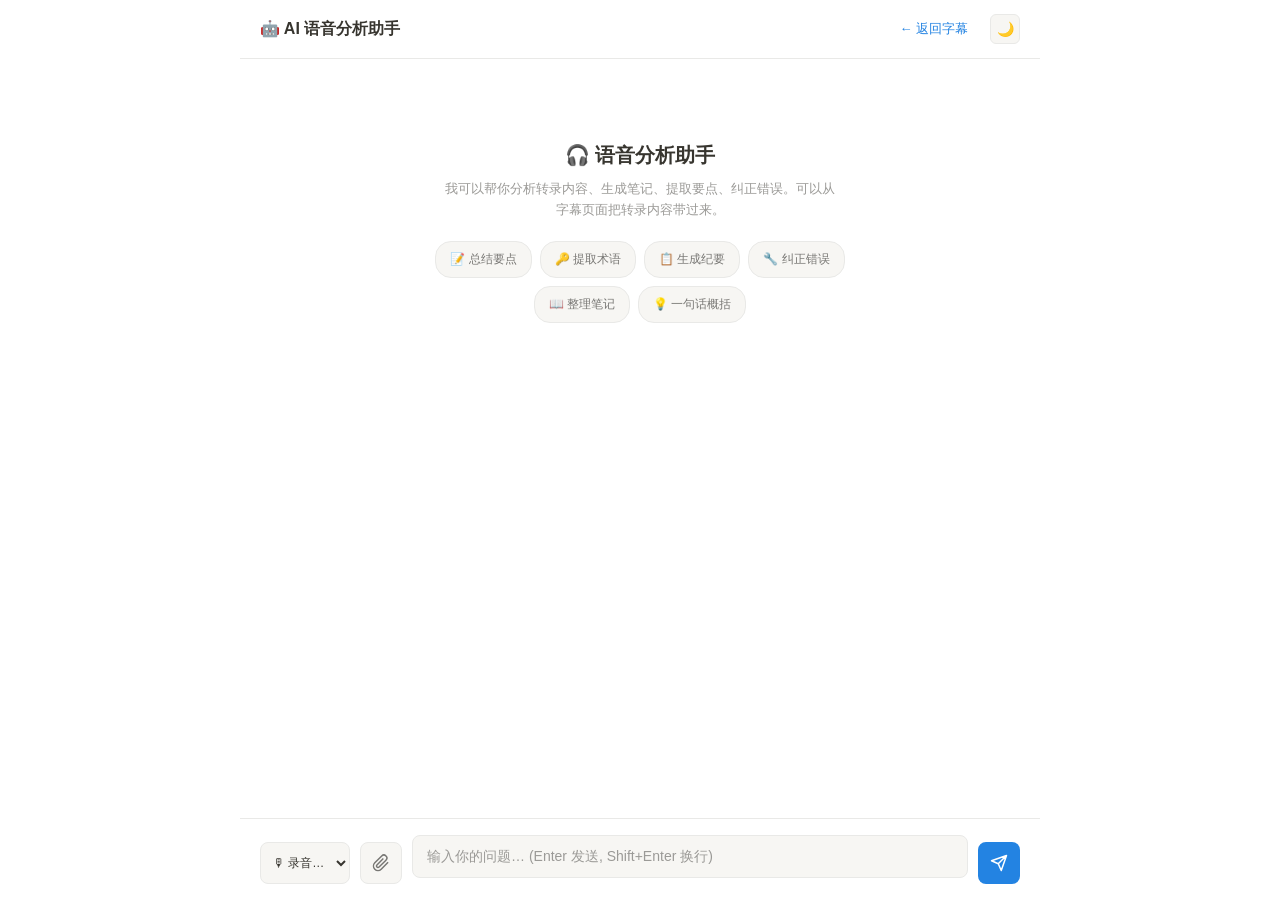
<file: static/chat.html>
<!DOCTYPE html>
<html lang="zh-CN">
<head>
<meta charset="UTF-8" />
<meta name="viewport" content="width=device-width, initial-scale=1.0" />
<title>AI 语音分析助手 · Chat</title>
<style>
:root, [data-theme="light"] {
  --bg: #ffffff; --bg-soft: #f7f6f3; --bg-hover: #efeeec;
  --border: #e9e9e7; --text: #37352f; --text-soft: #787774; --text-faint: #9b9a97;
  --accent: #2383e2; --accent-soft: #e7f3fb;
  --shadow: 0 4px 12px rgba(15,15,15,0.08); --radius: 8px;
  --msg-user: #e7f3fb; --msg-ai: var(--bg-soft);
}
[data-theme="dark"] {
  --bg: #191919; --bg-soft: #202020; --bg-hover: #2a2a2a;
  --border: #333; --text: #e8e8e6; --text-soft: #9b9a97; --text-faint: #6b6b6b;
  --accent: #529CCA; --accent-soft: #1a3a52;
  --shadow: 0 4px 12px rgba(0,0,0,0.4);
  --msg-user: #1a3a52; --msg-ai: #252525;
}
* { box-sizing: border-box; margin: 0; padding: 0; }
html, body { height: 100%; font-family: -apple-system, BlinkMacSystemFont, "Segoe UI", "Noto Sans SC", sans-serif; background: var(--bg); color: var(--text); font-size: 14px; line-height: 1.6; transition: background 0.3s; }
.app { height: 100vh; display: flex; flex-direction: column; max-width: 800px; margin: 0 auto; }

/* Header */
header { display: flex; align-items: center; gap: 12px; padding: 14px 20px; border-bottom: 1px solid var(--border); }
.brand { font-weight: 600; font-size: 16px; display: flex; align-items: center; gap: 8px; }
.spacer { flex: 1; }
.back-link { font-size: 13px; color: var(--accent); text-decoration: none; padding: 4px 10px; border-radius: 4px; transition: background 0.12s; }
.back-link:hover { background: var(--accent-soft); }
.theme-btn { width: 30px; height: 30px; border: 1px solid var(--border); background: var(--bg-soft); border-radius: 6px; cursor: pointer; font-size: 14px; display: grid; place-items: center; }
.theme-btn:hover { background: var(--bg-hover); }

/* Messages */
.messages { flex: 1; overflow-y: auto; padding: 20px; display: flex; flex-direction: column; gap: 16px; }
.messages::-webkit-scrollbar { width: 6px; }
.messages::-webkit-scrollbar-thumb { background: var(--border); border-radius: 6px; }
.msg { max-width: 85%; padding: 12px 16px; border-radius: var(--radius); font-size: 14px; line-height: 1.7; white-space: pre-wrap; word-break: break-word; }
.msg-user { align-self: flex-end; background: var(--msg-user); color: var(--text); border-bottom-right-radius: 2px; }
.msg-ai { align-self: flex-start; background: var(--msg-ai); color: var(--text); border-bottom-left-radius: 2px; }
.msg-ai .thinking { color: var(--text-faint); font-style: italic; }
.msg-system { align-self: center; font-size: 12px; color: var(--text-faint); background: transparent; padding: 4px 12px; }

/* Welcome */
.welcome { text-align: center; padding: 60px 20px; color: var(--text-faint); }
.welcome h2 { font-size: 20px; color: var(--text); margin-bottom: 8px; }
.welcome p { font-size: 13px; max-width: 400px; margin: 0 auto 20px; }
.suggestions { display: flex; flex-wrap: wrap; gap: 8px; justify-content: center; max-width: 500px; margin: 0 auto; }
.suggestion { padding: 8px 14px; font-size: 12px; background: var(--bg-soft); border: 1px solid var(--border); border-radius: 16px; cursor: pointer; color: var(--text-soft); transition: all 0.12s; }
.suggestion:hover { background: var(--accent-soft); color: var(--accent); border-color: var(--accent); }

/* Input area */
.input-area { padding: 16px 20px; border-top: 1px solid var(--border); display: flex; gap: 10px; align-items: flex-end; }
.input-wrap { flex: 1; position: relative; }
.input-wrap textarea { width: 100%; min-height: 42px; max-height: 160px; padding: 10px 14px; border: 1px solid var(--border); border-radius: var(--radius); background: var(--bg-soft); color: var(--text); font-size: 14px; font-family: inherit; line-height: 1.5; resize: none; outline: none; transition: border-color 0.15s; }
.input-wrap textarea:focus { border-color: var(--accent); }
.input-wrap textarea::placeholder { color: var(--text-faint); }
.send-btn { width: 42px; height: 42px; border: none; background: var(--accent); color: #fff; border-radius: var(--radius); cursor: pointer; display: grid; place-items: center; transition: opacity 0.12s; flex-shrink: 0; }
.send-btn:hover { opacity: 0.85; }
.send-btn:disabled { opacity: 0.4; cursor: not-allowed; }
.send-btn svg { width: 18px; height: 18px; stroke: currentColor; fill: none; stroke-width: 2; }

/* Context indicator */
.context-bar { padding: 6px 20px; background: var(--accent-soft); color: var(--accent); font-size: 12px; display: flex; align-items: center; gap: 8px; border-bottom: 1px solid var(--border); }
.context-bar .close-ctx { cursor: pointer; font-size: 14px; margin-left: auto; }
.context-bar .close-ctx:hover { opacity: 0.6; }

/* File upload */
.upload-btn { width: 42px; height: 42px; border: 1px solid var(--border); background: var(--bg-soft); border-radius: var(--radius); cursor: pointer; display: grid; place-items: center; transition: all 0.12s; flex-shrink: 0; color: var(--text-soft); }
.upload-btn:hover { background: var(--bg-hover); color: var(--accent); border-color: var(--accent); }
.upload-btn svg { width: 18px; height: 18px; stroke: currentColor; fill: none; stroke-width: 2; }
.file-chips { display: flex; flex-wrap: wrap; gap: 6px; padding: 0 20px 8px; }
.file-chip { display: inline-flex; align-items: center; gap: 5px; padding: 4px 10px; font-size: 11px; background: var(--bg-soft); border: 1px solid var(--border); border-radius: 12px; color: var(--text-soft); }
.file-chip .chip-del { cursor: pointer; font-size: 13px; color: var(--text-faint); margin-left: 2px; }
.file-chip .chip-del:hover { color: var(--text); }
.upload-progress { font-size: 11px; color: var(--accent); padding: 4px 20px; display: none; }
.upload-progress.show { display: block; }

/* Recording selector in the input row (optional: load a saved recording as context) */
.input-select { height: 42px; max-width: 140px; padding: 0 8px; font-size: 12px; border: 1px solid var(--border); background: var(--bg-soft); color: var(--text); border-radius: var(--radius); cursor: pointer; flex-shrink: 0; }
.input-select:hover { border-color: var(--accent); }

@media (max-width: 640px) {
  .app { max-width: 100%; }
  header { padding: 10px 14px; }
  .messages { padding: 14px; }
  .input-area { padding: 12px 14px; }
}
</style>
</head>
<body>
<div class="app">
  <header>
    <div class="brand">🤖 AI 语音分析助手</div>
    <div class="spacer"></div>
    <a class="back-link" href="/">← 返回字幕</a>
    <button class="theme-btn" id="themeBtn">🌙</button>
  </header>

  <div class="context-bar" id="contextBar" style="display:none;">
    <span>📎 已加载转录上下文 (<span id="contextCount">0</span> 句)</span>
    <span class="close-ctx" id="clearContext">✕</span>
  </div>

  <div class="messages" id="messages">
    <div class="welcome" id="welcome">
      <h2>🎧 语音分析助手</h2>
      <p>我可以帮你分析转录内容、生成笔记、提取要点、纠正错误。可以从字幕页面把转录内容带过来。</p>
      <div class="suggestions">
        <div class="suggestion" data-q="帮我总结这段内容的要点">📝 总结要点</div>
        <div class="suggestion" data-q="提取其中的关键术语和概念">🔑 提取术语</div>
        <div class="suggestion" data-q="生成一份简洁的会议纪要">📋 生成纪要</div>
        <div class="suggestion" data-q="找出可能的识别错误并纠正">🔧 纠正错误</div>
        <div class="suggestion" data-q="把内容整理成课堂笔记格式">📖 整理笔记</div>
        <div class="suggestion" data-q="用一段话概括全部内容">💡 一句话概括</div>
      </div>
    </div>
  </div>

  <div class="file-chips" id="fileChips"></div>
  <div class="upload-progress" id="uploadProgress">⏳ 正在转写音频文件…</div>

  <div class="input-area">
    <input type="file" id="fileInput" style="display:none;" multiple accept=".txt,.srt,.vtt,.json" />
    <select id="recordingSelect" class="input-select" title="选择已录制的录音（可选，加载为分析上下文）">
      <option value="">🎙 录音…</option>
    </select>
    <button class="upload-btn" id="uploadBtn" title="上传本地文件（文本/字幕）">
      <svg viewBox="0 0 24 24"><path d="M21.44 11.05l-9.19 9.19a6 6 0 0 1-8.49-8.49l9.19-9.19a4 4 0 0 1 5.66 5.66l-9.2 9.19a2 2 0 0 1-2.83-2.83l8.49-8.48"/></svg>
    </button>
    <div class="input-wrap">
      <textarea id="inputBox" placeholder="输入你的问题… (Enter 发送, Shift+Enter 换行)" rows="1"></textarea>
    </div>
    <button class="send-btn" id="sendBtn" title="发送">
      <svg viewBox="0 0 24 24"><path d="M22 2L11 13M22 2l-7 20-4-9-9-4 20-7z" stroke-linejoin="round"/></svg>
    </button>
  </div>
</div>

<script>
// Theme
let darkMode = localStorage.getItem('theme') === 'dark' || (localStorage.getItem('theme') === 'system' && window.matchMedia('(prefers-color-scheme: dark)').matches);
function applyTheme() {
  document.documentElement.setAttribute('data-theme', darkMode ? 'dark' : 'light');
  document.getElementById('themeBtn').textContent = darkMode ? '☀' : '🌙';
}
applyTheme();
document.getElementById('themeBtn').addEventListener('click', () => { darkMode = !darkMode; localStorage.setItem('theme', darkMode ? 'dark' : 'light'); applyTheme(); });

// State
let chatHistory = []; // {role, content}
let transcriptContext = '';
let streaming = false;

const messagesEl = document.getElementById('messages');
const welcomeEl = document.getElementById('welcome');
const inputBox = document.getElementById('inputBox');
const sendBtn = document.getElementById('sendBtn');
const contextBar = document.getElementById('contextBar');

// Load transcript context from localStorage (shared with main page's 录音库)
const REC_KEY = 'caption_sessions';
function esc(s){return String(s==null?'':s).replace(/[&<>"']/g,c=>({'&':'&amp;','<':'&lt;','>':'&gt;','"':'&quot;',"'":'&#39;'}[c]))}
function getRecordings(){try{return JSON.parse(localStorage.getItem(REC_KEY)||'[]')}catch{return[]}}
function formatSessionLines(s){
  return (s.data||[]).map(d=>`${d.en||''}\n${d.zh||''}`).filter(Boolean).join('\n');
}
function populateRecordingSelect(selectedId){
  const sel=document.getElementById('recordingSelect');
  const recs=getRecordings();
  sel.innerHTML='<option value="">🎙 录音…</option>'+recs.map(r=>
    `<option value="${r.id}"${String(r.id)===String(selectedId)?' selected':''}>${esc(r.title)}（${r.count}句 · ${new Date(r.created).toLocaleDateString()}）</option>`
  ).join('');
}
function loadRecording(id){
  const rec=getRecordings().find(r=>String(r.id)===String(id));
  if(!rec){return false}
  const lines=formatSessionLines(rec);
  if(!lines.trim()){addMessage('system',`❌ 录音「${rec.title}」没有可用的转录内容`);return false}
  transcriptContext=lines;
  uploadedFiles=[];
  renderFileChips();
  contextBar.style.display='flex';
  document.getElementById('contextCount').textContent=rec.count+' 句';
  addMessage('system',`📚 已加载录音: ${rec.title}（${rec.count} 句）`);
  return true;
}

// File upload handling
const fileInput = document.getElementById('fileInput');
const uploadBtn = document.getElementById('uploadBtn');
const fileChips = document.getElementById('fileChips');
const uploadProgress = document.getElementById('uploadProgress');
let uploadedFiles = []; // {name, content}

const AUDIO_EXTS = ['.wav','.mp3','.flac','.m4a','.ogg','.webm','.opus'];
const TEXT_EXTS = ['.txt','.srt','.vtt','.json'];

uploadBtn.addEventListener('click', () => fileInput.click());

fileInput.addEventListener('change', async () => {
  const files = [...fileInput.files];
  if (!files.length) return;
  fileInput.value = '';

  for (const file of files) {
    const ext = '.' + file.name.split('.').pop().toLowerCase();
    if (TEXT_EXTS.includes(ext)) {
      // Read text file directly
      const text = await file.text();
      addUploadedFile(file.name, text);
    } else if (AUDIO_EXTS.includes(ext)) {
      addMessage('system', `❌ ${file.name}: 暂不支持音频文件转写。请先在字幕页导出 .txt/.srt，再以文本形式上传。`);
    } else {
      addMessage('system', `❌ 不支持的文件格式: ${ext}`);
    }
  }
});

function addUploadedFile(name, content) {
  uploadedFiles.push({ name, content });
  renderFileChips();
  // Add to transcript context
  transcriptContext += (transcriptContext ? '\n\n' : '') + `[文件: ${name}]\n${content}`;
  contextBar.style.display = 'flex';
  document.getElementById('contextCount').textContent = `${uploadedFiles.length} 文件`;
  addMessage('system', `📎 已加载: ${name} (${(content.length/1024).toFixed(1)}KB)`);
}

function renderFileChips() {
  fileChips.innerHTML = uploadedFiles.map((f, i) => `
    <span class="file-chip">📄 ${f.name} <span class="chip-del" data-idx="${i}">✕</span></span>
  `).join('');
  fileChips.querySelectorAll('.chip-del').forEach(el => {
    el.addEventListener('click', () => {
      const idx = Number(el.dataset.idx);
      uploadedFiles.splice(idx, 1);
      // Rebuild context
      transcriptContext = uploadedFiles.map(f => `[文件: ${f.name}]\n${f.content}`).join('\n\n');
      if (!uploadedFiles.length && !transcriptContext) contextBar.style.display = 'none';
      renderFileChips();
    });
  });
}

// Recording-library source selection (must run after uploadedFiles is declared)
(function initRecordingSource(){
  populateRecordingSelect();
  const recs=getRecordings();
  if(recs.length){loadRecording(recs[0].id);populateRecordingSelect(recs[0].id)}
})();
document.getElementById('recordingSelect').addEventListener('change',e=>{
  loadRecording(e.target.value);
});
document.getElementById('clearContext').addEventListener('click', () => {
  transcriptContext = '';
  uploadedFiles = [];
  renderFileChips();
  contextBar.style.display = 'none';
  document.getElementById('recordingSelect').value='';
});

// Drag & drop support on the whole app
document.querySelector('.app').addEventListener('dragover', (e) => { e.preventDefault(); e.dataTransfer.dropEffect = 'copy'; });
document.querySelector('.app').addEventListener('drop', (e) => {
  e.preventDefault();
  if (e.dataTransfer.files.length) {
    fileInput.files = e.dataTransfer.files;
    fileInput.dispatchEvent(new Event('change'));
  }
});

// Auto-resize textarea
inputBox.addEventListener('input', () => {
  inputBox.style.height = 'auto';
  inputBox.style.height = Math.min(inputBox.scrollHeight, 160) + 'px';
});

// Suggestions
document.querySelectorAll('.suggestion').forEach(s => {
  s.addEventListener('click', () => { inputBox.value = s.dataset.q; sendMessage(); });
});

// Send message
inputBox.addEventListener('keydown', (e) => {
  if (e.key === 'Enter' && !e.shiftKey) { e.preventDefault(); sendMessage(); }
});
sendBtn.addEventListener('click', sendMessage);

function addMessage(role, content) {
  if (welcomeEl.parentNode) welcomeEl.remove();
  const div = document.createElement('div');
  div.className = `msg msg-${role}`;
  div.textContent = content;
  messagesEl.appendChild(div);
  messagesEl.scrollTop = messagesEl.scrollHeight;
  return div;
}

async function sendMessage() {
  const text = inputBox.value.trim();
  if (!text || streaming) return;

  // Show user message
  addMessage('user', text);
  chatHistory.push({ role: 'user', content: text });
  inputBox.value = '';
  inputBox.style.height = 'auto';

  // Show AI thinking
  const aiDiv = addMessage('ai', '');
  aiDiv.innerHTML = '<span class="thinking">思考中…</span>';
  streaming = true;
  sendBtn.disabled = true;

  try {
    const resp = await fetch('/api/chat', {
      method: 'POST',
      headers: { 'Content-Type': 'application/json' },
      body: JSON.stringify({
        messages: chatHistory,
        transcript: transcriptContext,
      }),
    });

    if (!resp.ok) {
      aiDiv.textContent = `[错误 ${resp.status}]`;
      streaming = false;
      sendBtn.disabled = false;
      return;
    }

    // Stream response
    const reader = resp.body.getReader();
    const decoder = new TextDecoder();
    let aiContent = '';
    let buffer = '';

    while (true) {
      const { done, value } = await reader.read();
      if (done) break;
      buffer += decoder.decode(value, { stream: true });

      const lines = buffer.split('\n');
      buffer = lines.pop() || '';

      for (const line of lines) {
        if (!line.startsWith('data: ')) continue;
        const dataStr = line.slice(6).trim();
        if (dataStr === '[DONE]') break;
        try {
          const chunk = JSON.parse(dataStr);
          if (chunk.error) { aiContent += `[错误: ${chunk.error}]`; break; }
          const delta = chunk.choices?.[0]?.delta;
          if (delta?.content) {
            aiContent += delta.content;
            aiDiv.textContent = aiContent;
            messagesEl.scrollTop = messagesEl.scrollHeight;
          }
        } catch {}
      }
    }

    if (!aiContent) aiContent = '[无响应]';
    aiDiv.textContent = aiContent;
    chatHistory.push({ role: 'assistant', content: aiContent });

  } catch (e) {
    aiDiv.textContent = `[请求失败: ${e.message}]`;
  }

  streaming = false;
  sendBtn.disabled = false;
  messagesEl.scrollTop = messagesEl.scrollHeight;
}
</script>
</body>
</html>
</file>
